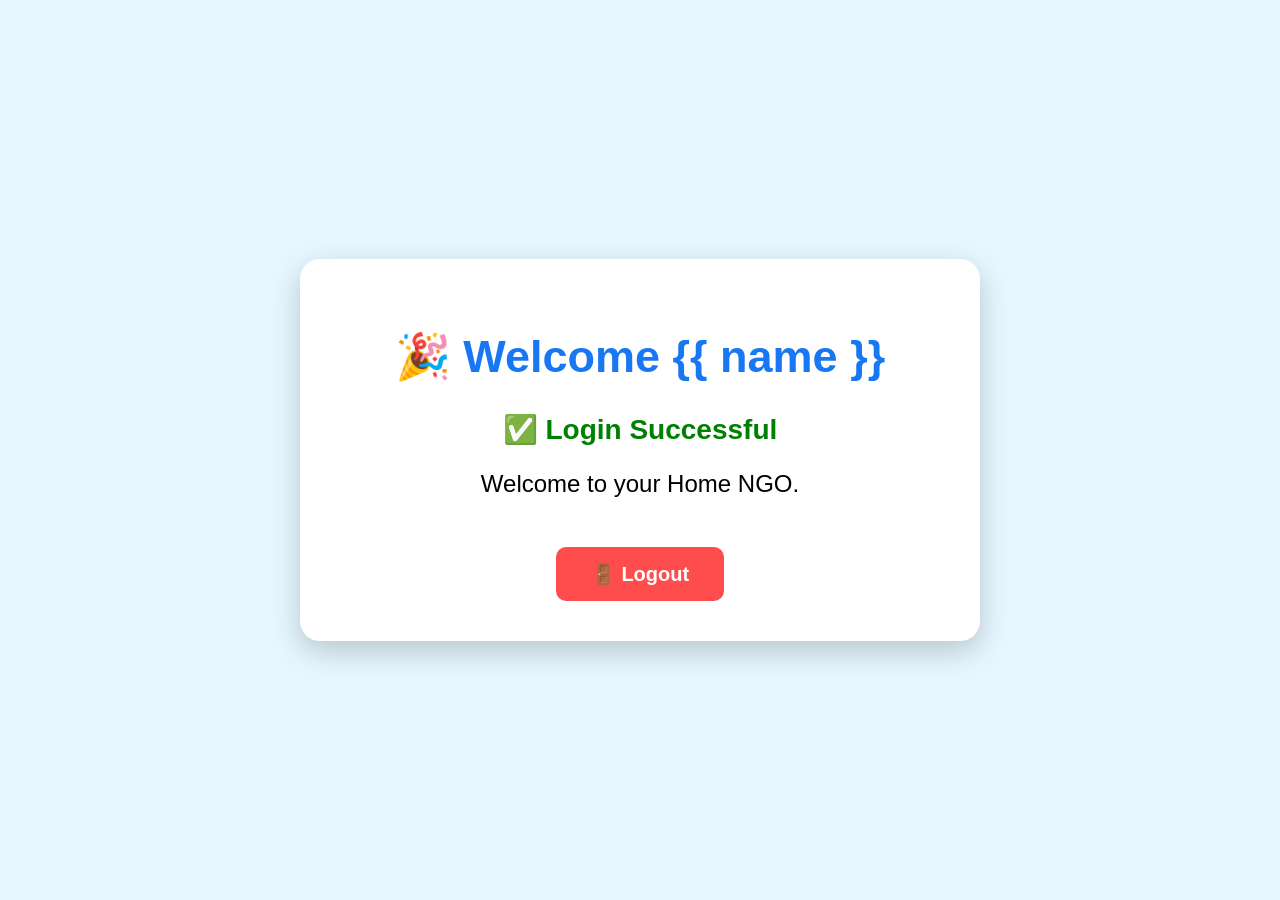
<file: templates/dash.html>
<!DOCTYPE html>
<html>
<head>
    <title>Dashboard</title>

    <style>

        body{
            font-family:Arial,sans-serif;
            background:#e6f7ff;
            display:flex;
            justify-content:center;
            align-items:center;
            height:100vh;
            margin:0;
        }

        .box{
            background:white;
            padding:40px;
            border-radius:20px;
            box-shadow:0 10px 30px rgba(0,0,0,0.2);
            text-align:center;
            width:600px;
        }

        h1{
            color:#1877f2;
            font-size:45px;
        }

        .success{
            color:green;
            font-size:28px;
            margin:20px 0;
            font-weight:bold;
        }

        p{
            font-size:24px;
        }

        .logout-btn{
            display:inline-block;
            margin-top:25px;
            padding:15px 35px;
            background:#ff4d4d;
            color:white;
            text-decoration:none;
            border-radius:10px;
            font-size:20px;
            font-weight:bold;
        }

        .logout-btn:hover{
            background:#e60000;
        }

    </style>
</head>

<body>

<div class="box">

    <h1>🎉 Welcome {{ name }}</h1>

    <div class="success">
        ✅ Login Successful
    </div>

    <p>
        Welcome to your Home NGO.
    </p>

    <a href="/logout" class="logout-btn">
        🚪 Logout
    </a>

</div>

</body>
</html>
</file>
